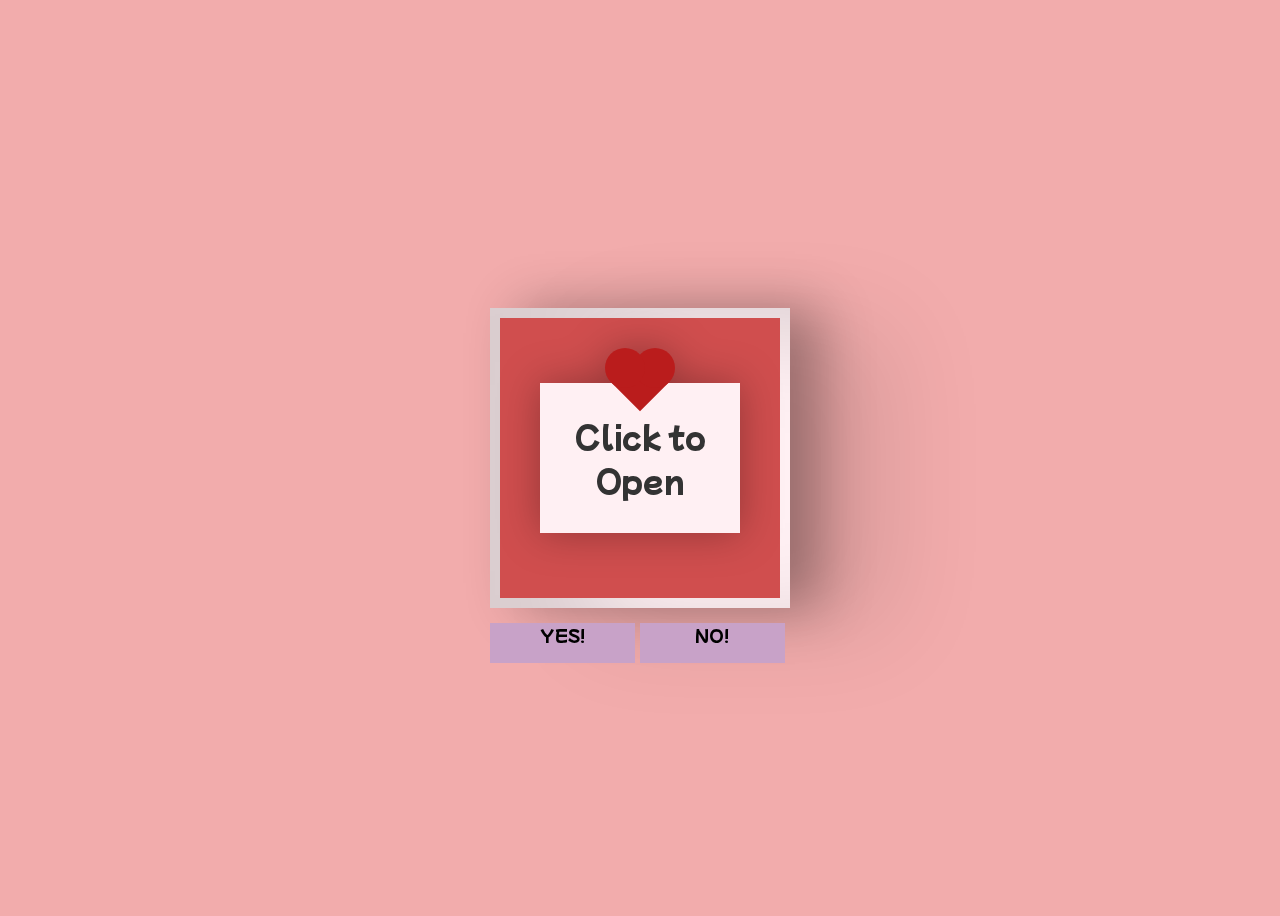
<file: index.html>
<!DOCTYPE html>
<html lang="en">
<head>
    <meta charset="UTF-8">
    <meta name="viewport" content="width=device-width, initial-scale=1.0">
    <title>Happy Valentine's Day</title>
    <link rel="stylesheet" href="index.css">
</head>
<body>
    <div class="valentines-day-card">
        <input id="open" type="checkbox">
        <label class="open" for="open"></label>
        <div class="card-front">
            <div class="note">Click to Open</div>
        </div>
        <div class="card-inside">
            <div class="text-one">Will You</div>
            <div class="heart"></div>
            <div class="smile"></div>
            <div class="eyes"></div>
        </div>
        <a class="yes" href="vdayflowers.html">YES!</a>
        <a class="no" href="no.html">NO!</a>
    </div>
</body>
</html>
</file>
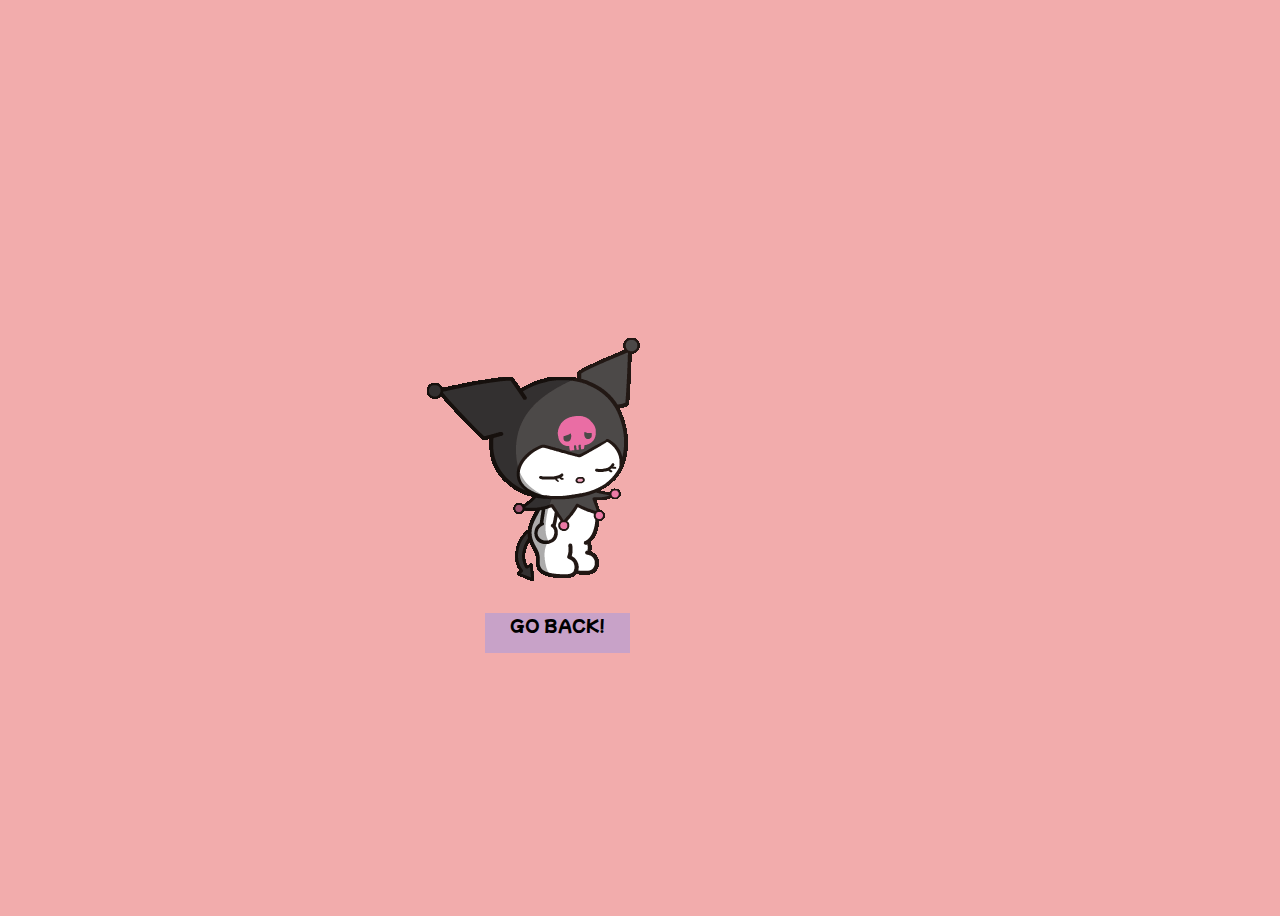
<file: no.html>
<!DOCTYPE html>
<html lang="en">
<head>
    <meta charset="UTF-8">
    <meta name="viewport" content="width=device-width, initial-scale=1.0">
    <title>Happy Valentine's Day</title>
    <link rel="stylesheet" href="no.css">
</head>
<body>
    <div class="no">
        <img src="./kuromi.gif">
    </div>
    <a class="back" href="index.html">GO BACK!</a>
</body>
</html>
</file>
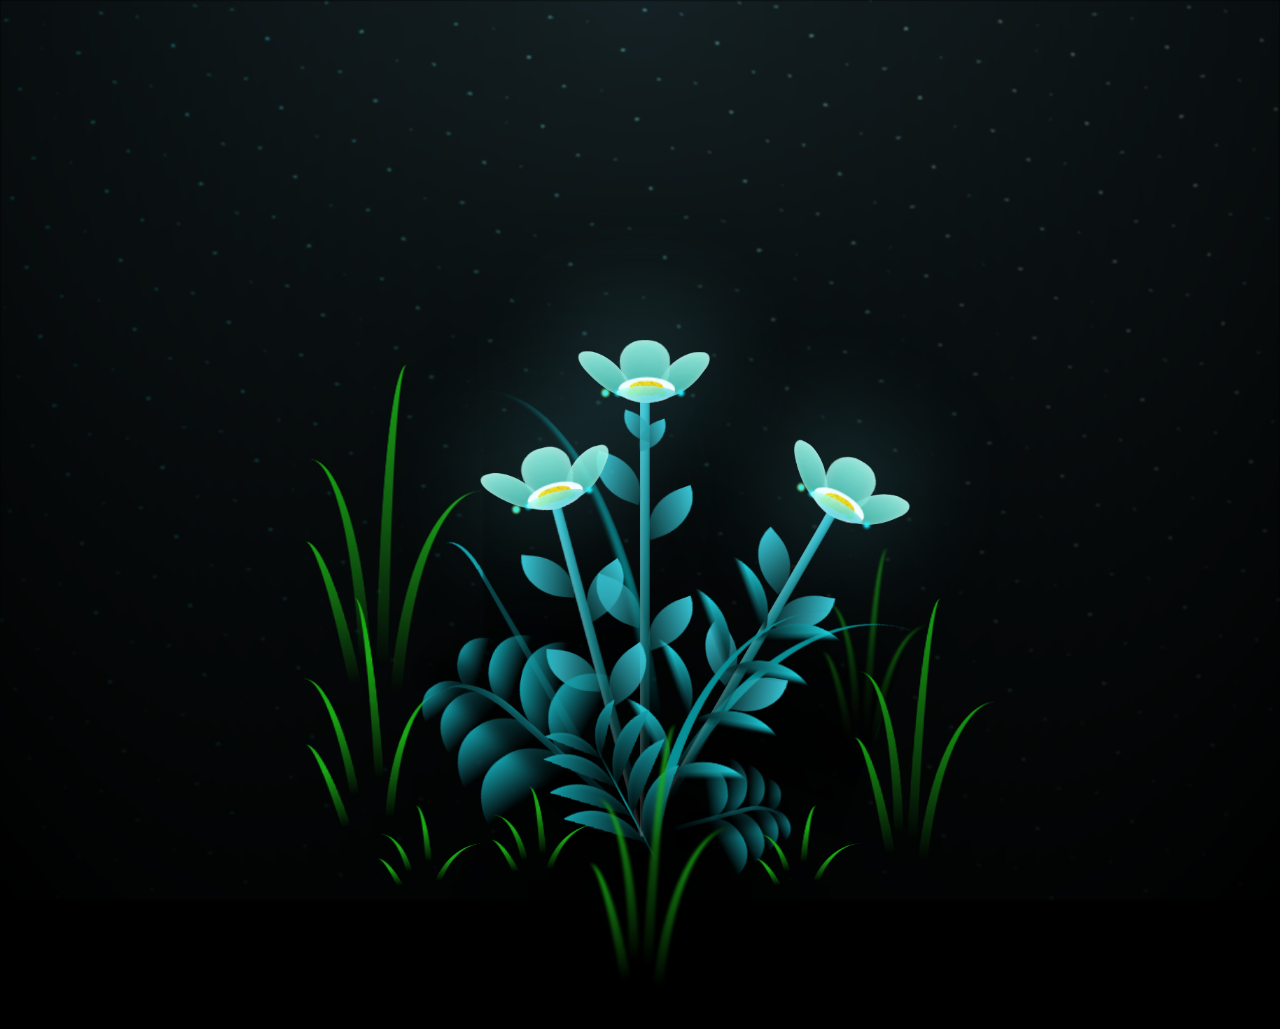
<file: vdayflowers.html>
<!DOCTYPE html>
<html lang="en">
<head>
    <meta charset="UTF-8">
    <meta name="viewport" content="width=device-width, initial-scale=1.0">
    <title>Happy Valentine's Day</title>
    <link rel="stylesheet" href="vdayflowers.css">
</head>
    <body class="not-loaded">
        <div class="night"></div>
        <div class="flowers">
          <div class="flower flower--1">
            <div class="flower__leafs flower__leafs--1">
              <div class="flower__leaf flower__leaf--1"></div>
              <div class="flower__leaf flower__leaf--2"></div>
              <div class="flower__leaf flower__leaf--3"></div>
              <div class="flower__leaf flower__leaf--4"></div>
              

              <div class="flower__white-circle"></div>
      
              <div class="flower__light flower__light--1"></div>
              <div class="flower__light flower__light--2"></div>
              <div class="flower__light flower__light--3"></div>
              <div class="flower__light flower__light--4"></div>
              <div class="flower__light flower__light--5"></div>
              <div class="flower__light flower__light--6"></div>
              <div class="flower__light flower__light--7"></div>
              <div class="flower__light flower__light--8"></div>
      
            </div>
            <div class="flower__line">
              <div class="flower__line__leaf flower__line__leaf--1"></div>
              <div class="flower__line__leaf flower__line__leaf--2"></div>
              <div class="flower__line__leaf flower__line__leaf--3"></div>
              <div class="flower__line__leaf flower__line__leaf--4"></div>
              <div class="flower__line__leaf flower__line__leaf--5"></div>
              <div class="flower__line__leaf flower__line__leaf--6"></div>
            </div>
          </div>
      
          <div class="flower flower--2">
            <div class="flower__leafs flower__leafs--2">
              <div class="flower__leaf flower__leaf--1"></div>
              <div class="flower__leaf flower__leaf--2"></div>
              <div class="flower__leaf flower__leaf--3"></div>
              <div class="flower__leaf flower__leaf--4"></div>
              <div class="flower__white-circle"></div>
      
              <div class="flower__light flower__light--1"></div>
              <div class="flower__light flower__light--2"></div>
              <div class="flower__light flower__light--3"></div>
              <div class="flower__light flower__light--4"></div>
              <div class="flower__light flower__light--5"></div>
              <div class="flower__light flower__light--6"></div>
              <div class="flower__light flower__light--7"></div>
              <div class="flower__light flower__light--8"></div>
      
            </div>
            <div class="flower__line">
              <div class="flower__line__leaf flower__line__leaf--1"></div>
              <div class="flower__line__leaf flower__line__leaf--2"></div>
              <div class="flower__line__leaf flower__line__leaf--3"></div>
              <div class="flower__line__leaf flower__line__leaf--4"></div>
            </div>
          </div>
      
          <div class="flower flower--3">
            <div class="flower__leafs flower__leafs--3">
              <div class="flower__leaf flower__leaf--1"></div>
              <div class="flower__leaf flower__leaf--2"></div>
              <div class="flower__leaf flower__leaf--3"></div>
              <div class="flower__leaf flower__leaf--4"></div>
              <div class="flower__white-circle"></div>
      
              <div class="flower__light flower__light--1"></div>
              <div class="flower__light flower__light--2"></div>
              <div class="flower__light flower__light--3"></div>
              <div class="flower__light flower__light--4"></div>
              <div class="flower__light flower__light--5"></div>
              <div class="flower__light flower__light--6"></div>
              <div class="flower__light flower__light--7"></div>
              <div class="flower__light flower__light--8"></div>
      
            </div>
            <div class="flower__line">
              <div class="flower__line__leaf flower__line__leaf--1"></div>
              <div class="flower__line__leaf flower__line__leaf--2"></div>
              <div class="flower__line__leaf flower__line__leaf--3"></div>
              <div class="flower__line__leaf flower__line__leaf--4"></div>
            </div>
          </div>
      
          <div class="grow-ans" style="--d:1.2s">
            <div class="flower__g-long">
              <div class="flower__g-long__top"></div>
              <div class="flower__g-long__bottom"></div>
            </div>
          </div>
      
          <div class="growing-grass">
            <div class="flower__grass flower__grass--1">
              <div class="flower__grass--top"></div>
              <div class="flower__grass--bottom"></div>
              <div class="flower__grass__leaf flower__grass__leaf--1"></div>
              <div class="flower__grass__leaf flower__grass__leaf--2"></div>
              <div class="flower__grass__leaf flower__grass__leaf--3"></div>
              <div class="flower__grass__leaf flower__grass__leaf--4"></div>
              <div class="flower__grass__leaf flower__grass__leaf--5"></div>
              <div class="flower__grass__leaf flower__grass__leaf--6"></div>
              <div class="flower__grass__leaf flower__grass__leaf--7"></div>
              <div class="flower__grass__leaf flower__grass__leaf--8"></div>
              <div class="flower__grass__overlay"></div>
            </div>
          </div>
      
          <div class="growing-grass">
            <div class="flower__grass flower__grass--2">
              <div class="flower__grass--top"></div>
              <div class="flower__grass--bottom"></div>
              <div class="flower__grass__leaf flower__grass__leaf--1"></div>
              <div class="flower__grass__leaf flower__grass__leaf--2"></div>
              <div class="flower__grass__leaf flower__grass__leaf--3"></div>
              <div class="flower__grass__leaf flower__grass__leaf--4"></div>
              <div class="flower__grass__leaf flower__grass__leaf--5"></div>
              <div class="flower__grass__leaf flower__grass__leaf--6"></div>
              <div class="flower__grass__leaf flower__grass__leaf--7"></div>
              <div class="flower__grass__leaf flower__grass__leaf--8"></div>
              <div class="flower__grass__overlay"></div>
            </div>
          </div>
      
          <div class="grow-ans" style="--d:2.4s">
            <div class="flower__g-right flower__g-right--1">
              <div class="leaf"></div>
            </div>
          </div>
      
          <div class="grow-ans" style="--d:2.8s">
            <div class="flower__g-right flower__g-right--2">
              <div class="leaf"></div>
            </div>
          </div>
      
          <div class="grow-ans" style="--d:2.8s">
            <div class="flower__g-front">
              <div class="flower__g-front__leaf-wrapper flower__g-front__leaf-wrapper--1">
                <div class="flower__g-front__leaf"></div>
              </div>
              <div class="flower__g-front__leaf-wrapper flower__g-front__leaf-wrapper--2">
                <div class="flower__g-front__leaf"></div>
              </div>
              <div class="flower__g-front__leaf-wrapper flower__g-front__leaf-wrapper--3">
                <div class="flower__g-front__leaf"></div>
              </div>
              <div class="flower__g-front__leaf-wrapper flower__g-front__leaf-wrapper--4">
                <div class="flower__g-front__leaf"></div>
              </div>
              <div class="flower__g-front__leaf-wrapper flower__g-front__leaf-wrapper--5">
                <div class="flower__g-front__leaf"></div>
              </div>
              <div class="flower__g-front__leaf-wrapper flower__g-front__leaf-wrapper--6">
                <div class="flower__g-front__leaf"></div>
              </div>
              <div class="flower__g-front__leaf-wrapper flower__g-front__leaf-wrapper--7">
                <div class="flower__g-front__leaf"></div>
              </div>
              <div class="flower__g-front__leaf-wrapper flower__g-front__leaf-wrapper--8">
                <div class="flower__g-front__leaf"></div>
              </div>
              <div class="flower__g-front__line"></div>
            </div>
          </div>
      
          <div class="grow-ans" style="--d:3.2s">
            <div class="flower__g-fr">
              <div class="leaf"></div>
              <div class="flower__g-fr__leaf flower__g-fr__leaf--1"></div>
              <div class="flower__g-fr__leaf flower__g-fr__leaf--2"></div>
              <div class="flower__g-fr__leaf flower__g-fr__leaf--3"></div>
              <div class="flower__g-fr__leaf flower__g-fr__leaf--4"></div>
              <div class="flower__g-fr__leaf flower__g-fr__leaf--5"></div>
              <div class="flower__g-fr__leaf flower__g-fr__leaf--6"></div>
              <div class="flower__g-fr__leaf flower__g-fr__leaf--7"></div>
              <div class="flower__g-fr__leaf flower__g-fr__leaf--8"></div>
            </div>
          </div>
      
          <div class="long-g long-g--0">
            <div class="grow-ans" style="--d:3s">
              <div class="leaf leaf--0"></div>
            </div>
            <div class="grow-ans" style="--d:2.2s">
              <div class="leaf leaf--1"></div>
            </div>
            <div class="grow-ans" style="--d:3.4s">
              <div class="leaf leaf--2"></div>
            </div>
            <div class="grow-ans" style="--d:3.6s">
              <div class="leaf leaf--3"></div>
            </div>
          </div>
      
          <div class="long-g long-g--1">
            <div class="grow-ans" style="--d:3.6s">
              <div class="leaf leaf--0"></div>
            </div>
            <div class="grow-ans" style="--d:3.8s">
              <div class="leaf leaf--1"></div>
            </div>
            <div class="grow-ans" style="--d:4s">
              <div class="leaf leaf--2"></div>
            </div>
            <div class="grow-ans" style="--d:4.2s">
              <div class="leaf leaf--3"></div>
            </div>
          </div>
      
          <div class="long-g long-g--2">
            <div class="grow-ans" style="--d:4s">
              <div class="leaf leaf--0"></div>
            </div>
            <div class="grow-ans" style="--d:4.2s">
              <div class="leaf leaf--1"></div>
            </div>
            <div class="grow-ans" style="--d:4.4s">
              <div class="leaf leaf--2"></div>
            </div>
            <div class="grow-ans" style="--d:4.6s">
              <div class="leaf leaf--3"></div>
            </div>
          </div>
      
          <div class="long-g long-g--3">
            <div class="grow-ans" style="--d:4s">
              <div class="leaf leaf--0"></div>
            </div>
            <div class="grow-ans" style="--d:4.2s">
              <div class="leaf leaf--1"></div>
            </div>
            <div class="grow-ans" style="--d:3s">
              <div class="leaf leaf--2"></div>
            </div>
            <div class="grow-ans" style="--d:3.6s">
              <div class="leaf leaf--3"></div>
            </div>
          </div>
      
          <div class="long-g long-g--4">
            <div class="grow-ans" style="--d:4s">
              <div class="leaf leaf--0"></div>
            </div>
            <div class="grow-ans" style="--d:4.2s">
              <div class="leaf leaf--1"></div>
            </div>
            <div class="grow-ans" style="--d:3s">
              <div class="leaf leaf--2"></div>
            </div>
            <div class="grow-ans" style="--d:3.6s">
              <div class="leaf leaf--3"></div>
            </div>
          </div>
      
          <div class="long-g long-g--5">
            <div class="grow-ans" style="--d:4s">
              <div class="leaf leaf--0"></div>
            </div>
            <div class="grow-ans" style="--d:4.2s">
              <div class="leaf leaf--1"></div>
            </div>
            <div class="grow-ans" style="--d:3s">
              <div class="leaf leaf--2"></div>
            </div>
            <div class="grow-ans" style="--d:3.6s">
              <div class="leaf leaf--3"></div>
            </div>
          </div>
      
          <div class="long-g long-g--6">
            <div class="grow-ans" style="--d:4.2s">
              <div class="leaf leaf--0"></div>
            </div>
            <div class="grow-ans" style="--d:4.4s">
              <div class="leaf leaf--1"></div>
            </div>
            <div class="grow-ans" style="--d:4.6s">
              <div class="leaf leaf--2"></div>
            </div>
            <div class="grow-ans" style="--d:4.8s">
              <div class="leaf leaf--3"></div>
            </div>
          </div>
      
          <div class="long-g long-g--7">
            <div class="grow-ans" style="--d:3s">
              <div class="leaf leaf--0"></div>
            </div>
            <div class="grow-ans" style="--d:3.2s">
              <div class="leaf leaf--1"></div>
            </div>
            <div class="grow-ans" style="--d:3.5s">
              <div class="leaf leaf--2"></div>
            </div>
            <div class="grow-ans" style="--d:3.6s">
              <div class="leaf leaf--3"></div>
            </div>
          </div>
        </div>
        <script src="vdayflowers.js"></script>
      </body>

</html>
</file>
<file: index.css>
@import url('https://fonts.googleapis.com/css2?family=Mochiy+Pop+P+One&display=swap');

body{
    height: 100vh;
    display: flex;
    align-items: center;
    justify-content: center;
    font-family: 'Mochiy Pop P One', sans-serif;
    background-color: #f2acac;
}

input#open {
    display: none;
}

.valentines-day-card{
    position: relative;
    width:300px;
    height: 300px;
    transform-style: preserve-3d;
    transform: perspective(2500px);
    transition: .3s;

}

.card-front{

    position: relative;
    background-color: #fff0f3;
    width: 300px;
    height: 300px;
    transform-origin: left;
    box-shadow: inset 100px 20px 100px rgba(0,0,0,.15), 30px 0 50px rgba(0,0,0,.3);
    transition: .3s;
}

.card-front:before {
    content: "";
    position: absolute;
    width: 280px;
    height: 280px;
    background-color: #d04e4e;
    top: 10px;
    left: 10px;
}

.card-inside{
    position: absolute;
    background-color: #fff0f3;
    width: 300px;
    height: 300px;
    z-index: -1;
    left: 0;
    top: 0;
    box-shadow: inset 100px 20px 100px rgba(0,0,0,.22), 100px 20px 100px rgba(0,0,0,.1);
}

.open{
    position: absolute;
    width: 300px;
    height: 300px;
    left: 0;
    top: 0;
    background-color: transparent;
    z-index: 7;
    cursor: pointer;
}

#open:checked ~ .card-front{
    transform: rotateY(-155deg);
    box-shadow: inset 100px 20px 100px rgba(0,0,0,.13), 30px 0px 50px rgba(0,0,0,0.1);
}

#open:checked ~ .card-front:before{
    z-index: 5;
    background-color: #fff0f3;
    width: 300px;
    height: 300px;
    top: 0;
    left: 0;
    box-shadow: inset 100px 20px 100px rgba(0,0,0,.1), 30px 0px 50px rgba(0,0,0,0.1);
}

.note {
    position: relative;
    width: 200px;
    height: 150px;
    top: 75px;
    left: 50px;
    color: #333;
    background-color: #fff0f3;
    font-size: 30px;
    display: flex;
    align-items: center;
    text-align: center;
    filter: drop-shadow(0 0 20px rgba(0,0,0,0.3));
}

.note:before, .note:after {
    content: "";
    position: absolute;
    background-color: #ba1c1c;
    width: 40px;
    height: 40px;
}

.note:before {
    transform: rotate(-45deg);
    top: -20px;
    left: 80px;
}

.note:after {
    border-radius: 50%;
    top: -35px;
    left: 65px;
    box-shadow: 30px 0 #ba1c1c;
}

.text-one {
    position: absolute;
    color: #d04e4e;
    font-size: 30px;
    top: 30px;
    width: 300px;
    text-align: center;
} 

.text-one:before , .text-one:after {
    position: absolute;
    left: 5px;
    text-align: center;
    width: 300px;
} 

.text-one:before {
    content: "Be My";
    top: 30px;
    color: #333;
}

.text-one:after {
    content: "Valentine's?";
    top: 60px;
    color: #d04e4e;
}

.heart {
    position: relative;
    background-color: #d04e4e;
    height: 60px;
    width: 60px;
    top: 180px;
    left: 120px;
    transform: rotate(-45deg);
    animation: beat .8s infinite;
}

.heart:before , .heart:after {
    content: "";
    position: absolute;
    height: 60px;
    width: 60px;
    border-radius: 50%;
    background-color: #d04e4e;
}

.heart:before {
    top: -30px;
    left: 0;
}

.heart:after {
    left: 30px;
    top:0;
}

.smile {
    position: absolute;
    height: 15px;
    width: 30px;
    background-color: #333;
    z-index: 1;
    border-radius: 0 0 100px 100px;
    top: 200px;
    left: 135px;
    overflow: hidden;
}

.smile:before {
    content: "";
    position: absolute;
    border-radius: 50%;
    width: 20px;
    height: 20px;
    background-color: #030202;
    top: 5px;
}

.eyes {
    position: absolute;
    border-radius: 50%;
    background-color: #333;
    width: 10px;
    height: 10px;
    z-index: 1;
    top: 190px;
    left: 165px;
    box-shadow: -40px 0 #333;
    transform-origin: 50%;
    animation: close 2s infinite;
}

@keyframes close {
    0%, 100% {transform: scale(1,0.5);}
    5%, 95% {transform: scale(1,1);}
}

@keyframes beat {
    0%, 40%, 100% {transform: scale(1) rotate(-45deg);}
    25%, 60% {transform: scale(1.1) rotate(-45deg);}
}

.yes {
    position: absolute;
    height: 40px;
    width: 145px;
    top: 315px;
    text-decoration: none;
    text-align: center;
    justify-content: center;
    background-color: #C8A2C8;
}

a, a:visited, a:hover, a:active {
    color: #000;
}

.no {position: absolute;
    height: 40px;
    width: 145px;
    top: 315px;
    left: 150px;
    text-decoration: none;
    text-align: center;
    justify-content: center;
    background-color: #C8A2C8;
}
</file>
<file: no.css>
@import url('https://fonts.googleapis.com/css2?family=Mochiy+Pop+P+One&display=swap');

body{
    height: 100vh;
    display: flex;
    align-items: center;
    justify-content: center;
    font-family: 'Mochiy Pop P One', sans-serif;
    background-color: #f2acac;
}

.back {
    position: relative;
    top: 175px;
    left: -250px;
    text-decoration: none;
    height: 40px;
    width: 145px;
    background-color: #C8A2c8;
    text-align: center;
    justify-content: center;
}

a, a:visited, a:hover, a:active {
    color: #000;
}
</file>
<file: vdayflowers.css>
*,
*::after,
*::before {
  padding: 0;
  margin: 0;
  box-sizing: border-box;
}

:root {
  --dark-color: #000;
}

body {
  display: flex;
  align-items: flex-end;
  justify-content: center;
  min-height: 100vh;
  background-color: var(--dark-color);
  overflow: hidden;
  perspective: 1000px;
}
.night {
  position: fixed;
  left: 50%;
  top: 0;
  transform: translateX(-50%);
  width: 100%;
  height: 100%;
  filter: blur(0.1vmin);
  background-image: radial-gradient(ellipse at top, transparent 0%, var(--dark-color)), radial-gradient(ellipse at bottom, var(--dark-color), rgba(145, 233, 255, 0.2)), repeating-linear-gradient(220deg, black 0px, black 19px, transparent 19px, transparent 22px), repeating-linear-gradient(189deg, black 0px, black 19px, transparent 19px, transparent 22px), repeating-linear-gradient(148deg, black 0px, black 19px, transparent 19px, transparent 22px), linear-gradient(90deg, #00fffa, #f0f0f0);
}

.flowers {
  position: relative;
  transform: scale(0.7);
}

.flower {
  position: absolute;
  bottom: 10vmin;
  transform-origin: bottom center;
  z-index: 10;
  --fl-speed: 0.8s;
}
.flower--1 {
  animation: moving-flower-1 4s linear infinite;
}
.flower--1 .flower__line {
  height: 70vmin;
  animation-delay: 0.3s;
}
.flower--1 .flower__line__leaf--1 {
  animation: blooming-leaf-right var(--fl-speed) 1.6s backwards;
}
.flower--1 .flower__line__leaf--2 {
  animation: blooming-leaf-right var(--fl-speed) 1.4s backwards;
}
.flower--1 .flower__line__leaf--3 {
  animation: blooming-leaf-left var(--fl-speed) 1.2s backwards;
}
.flower--1 .flower__line__leaf--4 {
  animation: blooming-leaf-left var(--fl-speed) 1s backwards;
}
.flower--1 .flower__line__leaf--5 {
  animation: blooming-leaf-right var(--fl-speed) 1.8s backwards;
}
.flower--1 .flower__line__leaf--6 {
  animation: blooming-leaf-left var(--fl-speed) 2s backwards;
}
.flower--2 {
  left: 50%;
  transform: rotate(30deg);
  animation: moving-flower-2 4s linear infinite;
}
.flower--2 .flower__line {
  height: 60vmin;
  animation-delay: 0.8s;
}
.flower--2 .flower__line__leaf--1 {
  animation: blooming-leaf-right var(--fl-speed) 1.9s backwards;
}
.flower--2 .flower__line__leaf--2 {
  animation: blooming-leaf-right var(--fl-speed) 1.7s backwards;
}
.flower--2 .flower__line__leaf--3 {
  animation: blooming-leaf-left var(--fl-speed) 1.5s backwards;
}
.flower--2 .flower__line__leaf--4 {
  animation: blooming-leaf-left var(--fl-speed) 1.3s backwards;
}
.flower--3 {
  left: 50%;
  transform: rotate(-15deg);
  animation: moving-flower-3 4s linear infinite;
}
.flower--3 .flower__line {
  animation-delay: 0.9s;
}
.flower--3 .flower__line__leaf--1 {
  animation: blooming-leaf-right var(--fl-speed) 2.5s backwards;
}
.flower--3 .flower__line__leaf--2 {
  animation: blooming-leaf-right var(--fl-speed) 2.3s backwards;
}
.flower--3 .flower__line__leaf--3 {
  animation: blooming-leaf-left var(--fl-speed) 2.1s backwards;
}
.flower--3 .flower__line__leaf--4 {
  animation: blooming-leaf-left var(--fl-speed) 1.9s backwards;
}
.flower__leafs {
  position: relative;
  animation: blooming-flower 2s backwards;
}
.flower__leafs--1 {
  animation-delay: 1.1s;
}
.flower__leafs--2 {
  animation-delay: 1.4s;
}
.flower__leafs--3 {
  animation-delay: 1.7s;
}
.flower__leafs::after {
  content: "";
  position: absolute;
  left: 0;
  top: 0;
  transform: translate(-50%, -100%);
  width: 8vmin;
  height: 8vmin;
  background-color: #6bf0ff;
  filter: blur(10vmin);
}
.flower__leaf {
  position: absolute;
  bottom: 0;
  left: 50%;
  width: 8vmin;
  height: 11vmin;
  border-radius: 51% 49% 47% 53%/44% 45% 55% 69%;
  background-color: #65e6cc;
  background-image: linear-gradient(to top, #40bbab, #a7ffee);
  transform-origin: bottom center;
  opacity: 0.9;
  box-shadow: inset 0 0 2vmin rgba(255, 255, 255, 0.5);
}
.flower__leaf--1 {
  transform: translate(-10%, 1%) rotateY(40deg) rotateX(-50deg);
}
.flower__leaf--2 {
  transform: translate(-50%, -4%) rotateX(40deg);
}
.flower__leaf--3 {
  transform: translate(-90%, 0%) rotateY(45deg) rotateX(50deg);
}
.flower__leaf--4 {
  width: 8vmin;
  height: 8vmin;
  transform-origin: bottom left;
  border-radius: 4vmin 10vmin 4vmin 4vmin;
  transform: translate(0%, 18%) rotateX(70deg) rotate(-43deg);
  background-image: linear-gradient(to top, #39c6d6, #a7ffee);
  z-index: 1;
  opacity: 0.8;
}
.flower__white-circle {
  position: absolute;
  left: -3.5vmin;
  top: -3vmin;
  width: 9vmin;
  height: 4vmin;
  border-radius: 50%;
  background-color: #fff;
}
.flower__white-circle::after {
  content: "";
  position: absolute;
  left: 50%;
  top: 45%;
  transform: translate(-50%, -50%);
  width: 60%;
  height: 60%;
  border-radius: inherit;
  background-image: repeating-linear-gradient(135deg, rgba(0, 0, 0, 0.03) 0px, rgba(0, 0, 0, 0.03) 1px, transparent 1px, transparent 12px), repeating-linear-gradient(45deg, rgba(0, 0, 0, 0.03) 0px, rgba(0, 0, 0, 0.03) 1px, transparent 1px, transparent 12px), repeating-linear-gradient(67.5deg, rgba(0, 0, 0, 0.03) 0px, rgba(0, 0, 0, 0.03) 1px, transparent 1px, transparent 12px), repeating-linear-gradient(135deg, rgba(0, 0, 0, 0.03) 0px, rgba(0, 0, 0, 0.03) 1px, transparent 1px, transparent 12px), repeating-linear-gradient(45deg, rgba(0, 0, 0, 0.03) 0px, rgba(0, 0, 0, 0.03) 1px, transparent 1px, transparent 12px), repeating-linear-gradient(112.5deg, rgba(0, 0, 0, 0.03) 0px, rgba(0, 0, 0, 0.03) 1px, transparent 1px, transparent 12px), repeating-linear-gradient(112.5deg, rgba(0, 0, 0, 0.03) 0px, rgba(0, 0, 0, 0.03) 1px, transparent 1px, transparent 12px), repeating-linear-gradient(45deg, rgba(0, 0, 0, 0.03) 0px, rgba(0, 0, 0, 0.03) 1px, transparent 1px, transparent 12px), repeating-linear-gradient(22.5deg, rgba(0, 0, 0, 0.03) 0px, rgba(0, 0, 0, 0.03) 1px, transparent 1px, transparent 12px), repeating-linear-gradient(45deg, rgba(0, 0, 0, 0.03) 0px, rgba(0, 0, 0, 0.03) 1px, transparent 1px, transparent 12px), repeating-linear-gradient(22.5deg, rgba(0, 0, 0, 0.03) 0px, rgba(0, 0, 0, 0.03) 1px, transparent 1px, transparent 12px), repeating-linear-gradient(135deg, rgba(0, 0, 0, 0.03) 0px, rgba(0, 0, 0, 0.03) 1px, transparent 1px, transparent 12px), repeating-linear-gradient(157.5deg, rgba(0, 0, 0, 0.03) 0px, rgba(0, 0, 0, 0.03) 1px, transparent 1px, transparent 12px), repeating-linear-gradient(67.5deg, rgba(0, 0, 0, 0.03) 0px, rgba(0, 0, 0, 0.03) 1px, transparent 1px, transparent 12px), repeating-linear-gradient(67.5deg, rgba(0, 0, 0, 0.03) 0px, rgba(0, 0, 0, 0.03) 1px, transparent 1px, transparent 12px), linear-gradient(90deg, #ffeb12, #ffce00);
}
.flower__line {
  height: 55vmin;
  width: 1.5vmin;
  background-image: linear-gradient(to left, rgba(0, 0, 0, 0.2), transparent, rgba(255, 255, 255, 0.2)), linear-gradient(to top, transparent 10%, #14757a, #39c6d6);
  box-shadow: inset 0 0 2px rgba(0, 0, 0, 0.5);
  animation: grow-flower-tree 4s backwards;
}
.flower__line__leaf {
  --w: 7vmin;
  --h: calc(var(--w) + 2vmin);
  position: absolute;
  top: 20%;
  left: 90%;
  width: var(--w);
  height: var(--h);
  border-top-right-radius: var(--h);
  border-bottom-left-radius: var(--h);
  background-image: linear-gradient(to top, rgba(20, 117, 122, 0.4), #39c6d6);
}
.flower__line__leaf--1 {
  transform: rotate(70deg) rotateY(30deg);
}
.flower__line__leaf--2 {
  top: 45%;
  transform: rotate(70deg) rotateY(30deg);
}
.flower__line__leaf--3, .flower__line__leaf--4, .flower__line__leaf--6 {
  border-top-right-radius: 0;
  border-bottom-left-radius: 0;
  border-top-left-radius: var(--h);
  border-bottom-right-radius: var(--h);
  left: -460%;
  top: 12%;
  transform: rotate(-70deg) rotateY(30deg);
}
.flower__line__leaf--4 {
  top: 40%;
}
.flower__line__leaf--5 {
  top: 0;
  transform-origin: left;
  transform: rotate(70deg) rotateY(30deg) scale(0.6);
}
.flower__line__leaf--6 {
  top: -2%;
  left: -450%;
  transform-origin: right;
  transform: rotate(-70deg) rotateY(30deg) scale(0.6);
}
.flower__light {
  position: absolute;
  bottom: 0vmin;
  width: 1vmin;
  height: 1vmin;
  background-color: #fffb00;
  border-radius: 50%;
  filter: blur(0.2vmin);
  animation: light-ans 4s linear infinite backwards;
}
.flower__light:nth-child(odd) {
  background-color: #23f0ff;
}
.flower__light--1 {
  left: -2vmin;
  animation-delay: 1s;
}
.flower__light--2 {
  left: 3vmin;
  animation-delay: 0.5s;
}
.flower__light--3 {
  left: -6vmin;
  animation-delay: 0.3s;
}
.flower__light--4 {
  left: 6vmin;
  animation-delay: 0.9s;
}
.flower__light--5 {
  left: -1vmin;
  animation-delay: 1.5s;
}
.flower__light--6 {
  left: -4vmin;
  animation-delay: 3s;
}
.flower__light--7 {
  left: 3vmin;
  animation-delay: 2s;
}
.flower__light--8 {
  left: -6vmin;
  animation-delay: 3.5s;
}
.flower__grass {
  --c: #159faa;
  --line-w: 1.5vmin;
  position: absolute;
  bottom: 12vmin;
  left: -7vmin;
  display: flex;
  flex-direction: column;
  align-items: flex-end;
  z-index: 20;
  transform-origin: bottom center;
  transform: rotate(-48deg) rotateY(40deg);
}
.flower__grass--1 {
  animation: moving-grass 2s linear infinite;
}
.flower__grass--2 {
  left: 2vmin;
  bottom: 10vmin;
  transform: scale(0.5) rotate(75deg) rotateX(10deg) rotateY(-200deg);
  opacity: 0.8;
  z-index: 0;
  animation: moving-grass--2 1.5s linear infinite;
}
.flower__grass--top {
  width: 7vmin;
  height: 10vmin;
  border-top-right-radius: 100%;
  border-right: var(--line-w) solid var(--c);
  transform-origin: bottom center;
  transform: rotate(-2deg);
}
.flower__grass--bottom {
  margin-top: -2px;
  width: var(--line-w);
  height: 25vmin;
  background-image: linear-gradient(to top, transparent, var(--c));
}
.flower__grass__leaf {
  --size: 10vmin;
  position: absolute;
  width: calc(var(--size) * 2.1);
  height: var(--size);
  border-top-left-radius: var(--size);
  border-top-right-radius: var(--size);
  background-image: linear-gradient(to top, transparent, transparent 30%, var(--c));
  z-index: 100;
}
.flower__grass__leaf--1 {
  top: -6%;
  left: 30%;
  --size: 6vmin;
  transform: rotate(-20deg);
  animation: growing-grass-ans--1 2s 2.6s backwards;
}
@keyframes growing-grass-ans--1 {
  0% {
    transform-origin: bottom left;
    transform: rotate(-20deg) scale(0);
  }
}
.flower__grass__leaf--2 {
  top: -5%;
  left: -110%;
  --size: 6vmin;
  transform: rotate(10deg);
  animation: growing-grass-ans--2 2s 2.4s linear backwards;
}
@keyframes growing-grass-ans--2 {
  0% {
    transform-origin: bottom right;
    transform: rotate(10deg) scale(0);
  }
}
.flower__grass__leaf--3 {
  top: 5%;
  left: 60%;
  --size: 8vmin;
  transform: rotate(-18deg) rotateX(-20deg);
  animation: growing-grass-ans--3 2s 2.2s linear backwards;
}
@keyframes growing-grass-ans--3 {
  0% {
    transform-origin: bottom left;
    transform: rotate(-18deg) rotateX(-20deg) scale(0);
  }
}
.flower__grass__leaf--4 {
  top: 6%;
  left: -135%;
  --size: 8vmin;
  transform: rotate(2deg);
  animation: growing-grass-ans--4 2s 2s linear backwards;
}
@keyframes growing-grass-ans--4 {
  0% {
    transform-origin: bottom right;
    transform: rotate(2deg) scale(0);
  }
}
.flower__grass__leaf--5 {
  top: 20%;
  left: 60%;
  --size: 10vmin;
  transform: rotate(-24deg) rotateX(-20deg);
  animation: growing-grass-ans--5 2s 1.8s linear backwards;
}
@keyframes growing-grass-ans--5 {
  0% {
    transform-origin: bottom left;
    transform: rotate(-24deg) rotateX(-20deg) scale(0);
  }
}
.flower__grass__leaf--6 {
  top: 22%;
  left: -180%;
  --size: 10vmin;
  transform: rotate(10deg);
  animation: growing-grass-ans--6 2s 1.6s linear backwards;
}
@keyframes growing-grass-ans--6 {
  0% {
    transform-origin: bottom right;
    transform: rotate(10deg) scale(0);
  }
}
.flower__grass__leaf--7 {
  top: 39%;
  left: 70%;
  --size: 10vmin;
  transform: rotate(-10deg);
  animation: growing-grass-ans--7 2s 1.4s linear backwards;
}
@keyframes growing-grass-ans--7 {
  0% {
    transform-origin: bottom left;
    transform: rotate(-10deg) scale(0);
  }
}
.flower__grass__leaf--8 {
  top: 40%;
  left: -215%;
  --size: 11vmin;
  transform: rotate(10deg);
  animation: growing-grass-ans--8 2s 1.2s linear backwards;
}
@keyframes growing-grass-ans--8 {
  0% {
    transform-origin: bottom right;
    transform: rotate(10deg) scale(0);
  }
}
.flower__grass__overlay {
  position: absolute;
  top: -10%;
  right: 0%;
  width: 100%;
  height: 100%;
  background-color: rgba(0, 0, 0, 0.6);
  filter: blur(1.5vmin);
  z-index: 100;
}
.flower__g-long {
  --w: 2vmin;
  --h: 6vmin;
  --c: #159faa;
  position: absolute;
  bottom: 10vmin;
  left: -3vmin;
  transform-origin: bottom center;
  transform: rotate(-30deg) rotateY(-20deg);
  display: flex;
  flex-direction: column;
  align-items: flex-end;
  animation: flower-g-long-ans 3s linear infinite;
}
@keyframes flower-g-long-ans {
  0%, 100% {
    transform: rotate(-30deg) rotateY(-20deg);
  }
  50% {
    transform: rotate(-32deg) rotateY(-20deg);
  }
}
.flower__g-long__top {
  top: calc(var(--h) * -1);
  width: calc(var(--w) + 1vmin);
  height: var(--h);
  border-top-right-radius: 100%;
  border-right: 0.7vmin solid var(--c);
  transform: translate(-0.7vmin, 1vmin);
}
.flower__g-long__bottom {
  width: var(--w);
  height: 50vmin;
  transform-origin: bottom center;
  background-image: linear-gradient(to top, transparent 30%, var(--c));
  box-shadow: inset 0 0 2px rgba(0, 0, 0, 0.5);
  clip-path: polygon(35% 0, 65% 1%, 100% 100%, 0% 100%);
}
.flower__g-right {
  position: absolute;
  bottom: 6vmin;
  left: -2vmin;
  transform-origin: bottom left;
  transform: rotate(20deg);
}
.flower__g-right .leaf {
  width: 30vmin;
  height: 50vmin;
  border-top-left-radius: 100%;
  border-left: 2vmin solid #079097;
  background-image: linear-gradient(to bottom, transparent, var(--dark-color) 60%);
  mask-image: linear-gradient(to top, transparent 30%, #079097 60%);
}
.flower__g-right--1 {
  animation: flower-g-right-ans 2.5s linear infinite;
}
.flower__g-right--2 {
  left: 5vmin;
  transform: rotateY(-180deg);
  animation: flower-g-right-ans--2 3s linear infinite;
}
.flower__g-right--2 .leaf {
  height: 75vmin;
  filter: blur(0.3vmin);
  opacity: 0.8;
}
@keyframes flower-g-right-ans {
  0%, 100% {
    transform: rotate(20deg);
  }
  50% {
    transform: rotate(24deg) rotateX(-20deg);
  }
}
@keyframes flower-g-right-ans--2 {
  0%, 100% {
    transform: rotateY(-180deg) rotate(0deg) rotateX(-20deg);
  }
  50% {
    transform: rotateY(-180deg) rotate(6deg) rotateX(-20deg);
  }
}
.flower__g-front {
  position: absolute;
  bottom: 6vmin;
  left: 2.5vmin;
  z-index: 100;
  transform-origin: bottom center;
  transform: rotate(-28deg) rotateY(30deg) scale(1.04);
  animation: flower__g-front-ans 2s linear infinite;
}
@keyframes flower__g-front-ans {
  0%, 100% {
    transform: rotate(-28deg) rotateY(30deg) scale(1.04);
  }
  50% {
    transform: rotate(-35deg) rotateY(40deg) scale(1.04);
  }
}
.flower__g-front__line {
  width: 0.3vmin;
  height: 20vmin;
  background-image: linear-gradient(to top, transparent, #079097, transparent 100%);
  position: relative;
}
.flower__g-front__leaf-wrapper {
  position: absolute;
  top: 0;
  left: 0;
  transform-origin: bottom left;
  transform: rotate(10deg);
}
.flower__g-front__leaf-wrapper:nth-child(even) {
  left: 0vmin;
  transform: rotateY(-180deg) rotate(5deg);
  animation: flower__g-front__leaf-left-ans 1s ease-in backwards;
}
.flower__g-front__leaf-wrapper:nth-child(odd) {
  animation: flower__g-front__leaf-ans 1s ease-in backwards;
}
.flower__g-front__leaf-wrapper--1 {
  top: -8vmin;
  transform: scale(0.7);
  animation: flower__g-front__leaf-ans 1s 5.5s ease-in backwards !important;
}
.flower__g-front__leaf-wrapper--2 {
  top: -8vmin;
  transform: rotateY(-180deg) scale(0.7) !important;
  animation: flower__g-front__leaf-left-ans-2 1s 4.6s ease-in backwards !important;
}
.flower__g-front__leaf-wrapper--3 {
  top: -3vmin;
  animation: flower__g-front__leaf-ans 1s 4.6s ease-in backwards;
}
.flower__g-front__leaf-wrapper--4 {
  top: -3vmin;
  transform: rotateY(-180deg) scale(0.9) !important;
  animation: flower__g-front__leaf-left-ans-2 1s 4.6s ease-in backwards !important;
}
@keyframes flower__g-front__leaf-left-ans-2 {
  0% {
    transform: rotateY(-180deg) scale(0);
  }
}
.flower__g-front__leaf-wrapper--5, .flower__g-front__leaf-wrapper--6 {
  top: 2vmin;
}
.flower__g-front__leaf-wrapper--7, .flower__g-front__leaf-wrapper--8 {
  top: 6.5vmin;
}
.flower__g-front__leaf-wrapper--2 {
  animation-delay: 5.2s !important;
}
.flower__g-front__leaf-wrapper--3 {
  animation-delay: 4.9s !important;
}
.flower__g-front__leaf-wrapper--5 {
  animation-delay: 4.3s !important;
}
.flower__g-front__leaf-wrapper--6 {
  animation-delay: 4.1s !important;
}
.flower__g-front__leaf-wrapper--7 {
  animation-delay: 3.8s !important;
}
.flower__g-front__leaf-wrapper--8 {
  animation-delay: 3.5s !important;
}
@keyframes flower__g-front__leaf-ans {
  0% {
    transform: rotate(10deg) scale(0);
  }
}
@keyframes flower__g-front__leaf-left-ans {
  0% {
    transform: rotateY(-180deg) rotate(5deg) scale(0);
  }
}
.flower__g-front__leaf {
  width: 10vmin;
  height: 10vmin;
  border-radius: 100% 0% 0% 100%/100% 100% 0% 0%;
  box-shadow: inset 0 2px 1vmin rgba(44, 238, 252, 0.2);
  background-image: linear-gradient(to bottom left, transparent, var(--dark-color)), linear-gradient(to bottom right, #159faa 50%, transparent 50%, transparent);
  -webkit-mask-image: linear-gradient(to bottom right, #159faa 50%, transparent 50%, transparent);
  mask-image: linear-gradient(to bottom right, #159faa 50%, transparent 50%, transparent);
}
.flower__g-fr {
  position: absolute;
  bottom: -4vmin;
  left: vmin;
  transform-origin: bottom left;
  z-index: 10;
  animation: flower__g-fr-ans 2s linear infinite;
}
@keyframes flower__g-fr-ans {
  0%, 100% {
    transform: rotate(2deg);
  }
  50% {
    transform: rotate(4deg);
  }
}
.flower__g-fr .leaf {
  width: 30vmin;
  height: 50vmin;
  border-top-left-radius: 100%;
  border-left: 2vmin solid #079097;
  mask-image: linear-gradient(to top, transparent 25%, #079097 50%);
  position: relative;
  z-index: 1;
}
.flower__g-fr__leaf {
  position: absolute;
  top: 0;
  left: 0;
  width: 10vmin;
  height: 10vmin;
  border-radius: 100% 0% 0% 100%/100% 100% 0% 0%;
  box-shadow: inset 0 2px 1vmin rgba(44, 238, 252, 0.2);
  background-image: linear-gradient(to bottom left, transparent, var(--dark-color) 98%), linear-gradient(to bottom right, #23f0ff 45%, transparent 50%, transparent);
  mask-image: linear-gradient(135deg, #159faa 40%, transparent 50%, transparent);
}
.flower__g-fr__leaf--1 {
  left: 20vmin;
  transform: rotate(45deg);
  animation: flower__g-fr-leaft-ans-1 0.5s 5.2s linear backwards;
}
@keyframes flower__g-fr-leaft-ans-1 {
  0% {
    transform-origin: left;
    transform: rotate(45deg) scale(0);
  }
}
.flower__g-fr__leaf--2 {
  left: 12vmin;
  top: -7vmin;
  transform: rotate(25deg) rotateY(-180deg);
  animation: flower__g-fr-leaft-ans-6 0.5s 5s linear backwards;
}
.flower__g-fr__leaf--3 {
  left: 15vmin;
  top: 6vmin;
  transform: rotate(55deg);
  animation: flower__g-fr-leaft-ans-5 0.5s 4.8s linear backwards;
}
.flower__g-fr__leaf--4 {
  left: 6vmin;
  top: -2vmin;
  transform: rotate(25deg) rotateY(-180deg);
  animation: flower__g-fr-leaft-ans-6 0.5s 4.6s linear backwards;
}
.flower__g-fr__leaf--5 {
  left: 10vmin;
  top: 14vmin;
  transform: rotate(55deg);
  animation: flower__g-fr-leaft-ans-5 0.5s 4.4s linear backwards;
}
@keyframes flower__g-fr-leaft-ans-5 {
  0% {
    transform-origin: left;
    transform: rotate(55deg) scale(0);
  }
}
.flower__g-fr__leaf--6 {
  left: 0vmin;
  top: 6vmin;
  transform: rotate(25deg) rotateY(-180deg);
  animation: flower__g-fr-leaft-ans-6 0.5s 4.2s linear backwards;
}
@keyframes flower__g-fr-leaft-ans-6 {
  0% {
    transform-origin: right;
    transform: rotate(25deg) rotateY(-180deg) scale(0);
  }
}
.flower__g-fr__leaf--7 {
  left: 5vmin;
  top: 22vmin;
  transform: rotate(45deg);
  animation: flower__g-fr-leaft-ans-7 0.5s 4s linear backwards;
}
@keyframes flower__g-fr-leaft-ans-7 {
  0% {
    transform-origin: left;
    transform: rotate(45deg) scale(0);
  }
}
.flower__g-fr__leaf--8 {
  left: -4vmin;
  top: 15vmin;
  transform: rotate(15deg) rotateY(-180deg);
  animation: flower__g-fr-leaft-ans-8 0.5s 3.8s linear backwards;
}
@keyframes flower__g-fr-leaft-ans-8 {
  0% {
    transform-origin: right;
    transform: rotate(15deg) rotateY(-180deg) scale(0);
  }
}

.long-g {
  position: absolute;
  bottom: 25vmin;
  left: -42vmin;
  transform-origin: bottom left;
}
.long-g--1 {
  bottom: 0vmin;
  transform: scale(0.8) rotate(-5deg);
}
.long-g--1 .leaf {
mask-image: linear-gradient(to top, transparent 40%, #079097 80%) !important;
}
.long-g--1 .leaf--1 {
  --w: 5vmin;
  --h: 60vmin;
  left: -2vmin;
  transform: rotate(3deg) rotateY(-180deg);
}
.long-g--2, .long-g--3 {
  bottom: -3vmin;
  left: -35vmin;
  transform-origin: center;
  transform: scale(0.6) rotateX(60deg);
}
.long-g--2 .leaf, .long-g--3 .leaf {
  mask-image: linear-gradient(to top, transparent 50%, #079097 80%) !important;
}
.long-g--2 .leaf--1, .long-g--3 .leaf--1 {
  left: -1vmin;
  transform: rotateY(-180deg);
}
.long-g--3 {
  left: -17vmin;
  bottom: 0vmin;
}
.long-g--3 .leaf {
  mask-image: linear-gradient(to top, transparent 40%, #079097 80%) !important;
}
.long-g--4 {
  left: 25vmin;
  bottom: -3vmin;
  transform-origin: center;
  transform: scale(0.6) rotateX(60deg);
}
.long-g--4 .leaf {
  mask-image: linear-gradient(to top, transparent 50%, #079097 80%) !important;
}
.long-g--5 {
  left: 42vmin;
  bottom: 0vmin;
  transform: scale(0.8) rotate(2deg);
}
.long-g--6 {
  left: 0vmin;
  bottom: -20vmin;
  z-index: 100;
  filter: blur(0.3vmin);
  transform: scale(0.8) rotate(2deg);
}
.long-g--7 {
  left: 35vmin;
  bottom: 20vmin;
  z-index: -1;
  filter: blur(0.3vmin);
  transform: scale(0.6) rotate(2deg);
  opacity: 0.7;
}
.long-g .leaf {
  --w: 15vmin;
  --h: 40vmin;
  --c: #1aaa15;
  position: absolute;
  bottom: 0;
  width: var(--w);
  height: var(--h);
  border-top-left-radius: 100%;
  border-left: 2vmin solid var(--c);
  mask-image: linear-gradient(to top, transparent 20%, var(--dark-color));
  transform-origin: bottom center;
}
.long-g .leaf--0 {
  left: 2vmin;
  animation: leaf-ans-1 4s linear infinite;
}
.long-g .leaf--1 {
  --w: 5vmin;
  --h: 60vmin;
  animation: leaf-ans-1 4s linear infinite;
}
.long-g .leaf--2 {
  --w: 10vmin;
  --h: 40vmin;
  left: -0.5vmin;
  bottom: 5vmin;
  transform-origin: bottom left;
  transform: rotateY(-180deg);
  animation: leaf-ans-2 3s linear infinite;
}
.long-g .leaf--3 {
  --w: 5vmin;
  --h: 30vmin;
  left: -1vmin;
  bottom: 3.2vmin;
  transform-origin: bottom left;
  transform: rotate(-10deg) rotateY(-180deg);
  animation: leaf-ans-3 3s linear infinite;
}

@keyframes leaf-ans-1 {
  0%, 100% {
    transform: rotate(-5deg) scale(1);
  }
  50% {
    transform: rotate(5deg) scale(1.1);
  }
}
@keyframes leaf-ans-2 {
  0%, 100% {
    transform: rotateY(-180deg) rotate(5deg);
  }
  50% {
    transform: rotateY(-180deg) rotate(0deg) scale(1.1);
  }
}
@keyframes leaf-ans-3 {
  0%, 100% {
    transform: rotate(-10deg) rotateY(-180deg);
  }
  50% {
    transform: rotate(-20deg) rotateY(-180deg);
  }
}
.grow-ans {
  animation: grow-ans 2s var(--d) backwards;
}

@keyframes grow-ans {
  0% {
    transform: scale(0);
    opacity: 0;
  }
}
@keyframes light-ans {
  0% {
    opacity: 0;
    transform: translateY(0vmin);
  }
  25% {
    opacity: 1;
    transform: translateY(-5vmin) translateX(-2vmin);
  }
  50% {
    opacity: 1;
    transform: translateY(-15vmin) translateX(2vmin);
    filter: blur(0.2vmin);
  }
  75% {
    transform: translateY(-20vmin) translateX(-2vmin);
    filter: blur(0.2vmin);
  }
  100% {
    transform: translateY(-30vmin);
    opacity: 0;
    filter: blur(1vmin);
  }
}
@keyframes moving-flower-1 {
  0%, 100% {
    transform: rotate(2deg);
  }
  50% {
    transform: rotate(-2deg);
  }
}
@keyframes moving-flower-2 {
  0%, 100% {
    transform: rotate(18deg);
  }
  50% {
    transform: rotate(14deg);
  }
}
@keyframes moving-flower-3 {
  0%, 100% {
    transform: rotate(-18deg);
  }
  50% {
    transform: rotate(-20deg) rotateY(-10deg);
  }
}
@keyframes blooming-leaf-right {
  0% {
    transform-origin: left;
    transform: rotate(70deg) rotateY(30deg) scale(0);
  }
}
@keyframes blooming-leaf-left {
  0% {
    transform-origin: right;
    transform: rotate(-70deg) rotateY(30deg) scale(0);
  }
}
@keyframes grow-flower-tree {
  0% {
    height: 0;
    border-radius: 1vmin;
  }
}
@keyframes blooming-flower {
  0% {
    transform: scale(0);
  }
}
@keyframes moving-grass {
  0%, 100% {
    transform: rotate(-48deg) rotateY(40deg);
  }
  50% {
    transform: rotate(-50deg) rotateY(40deg);
  }
}
@keyframes moving-grass--2 {
  0%, 100% {
    transform: scale(0.5) rotate(75deg) rotateX(10deg) rotateY(-200deg);
  }
  50% {
    transform: scale(0.5) rotate(79deg) rotateX(10deg) rotateY(-200deg);
  }
}
.growing-grass {
  animation: growing-grass-ans 1s 2s backwards;
}

@keyframes growing-grass-ans {
  0% {
    transform: scale(0);
  }
}
.not-loaded * {
  animation-play-state: paused !important;
}
</file>
